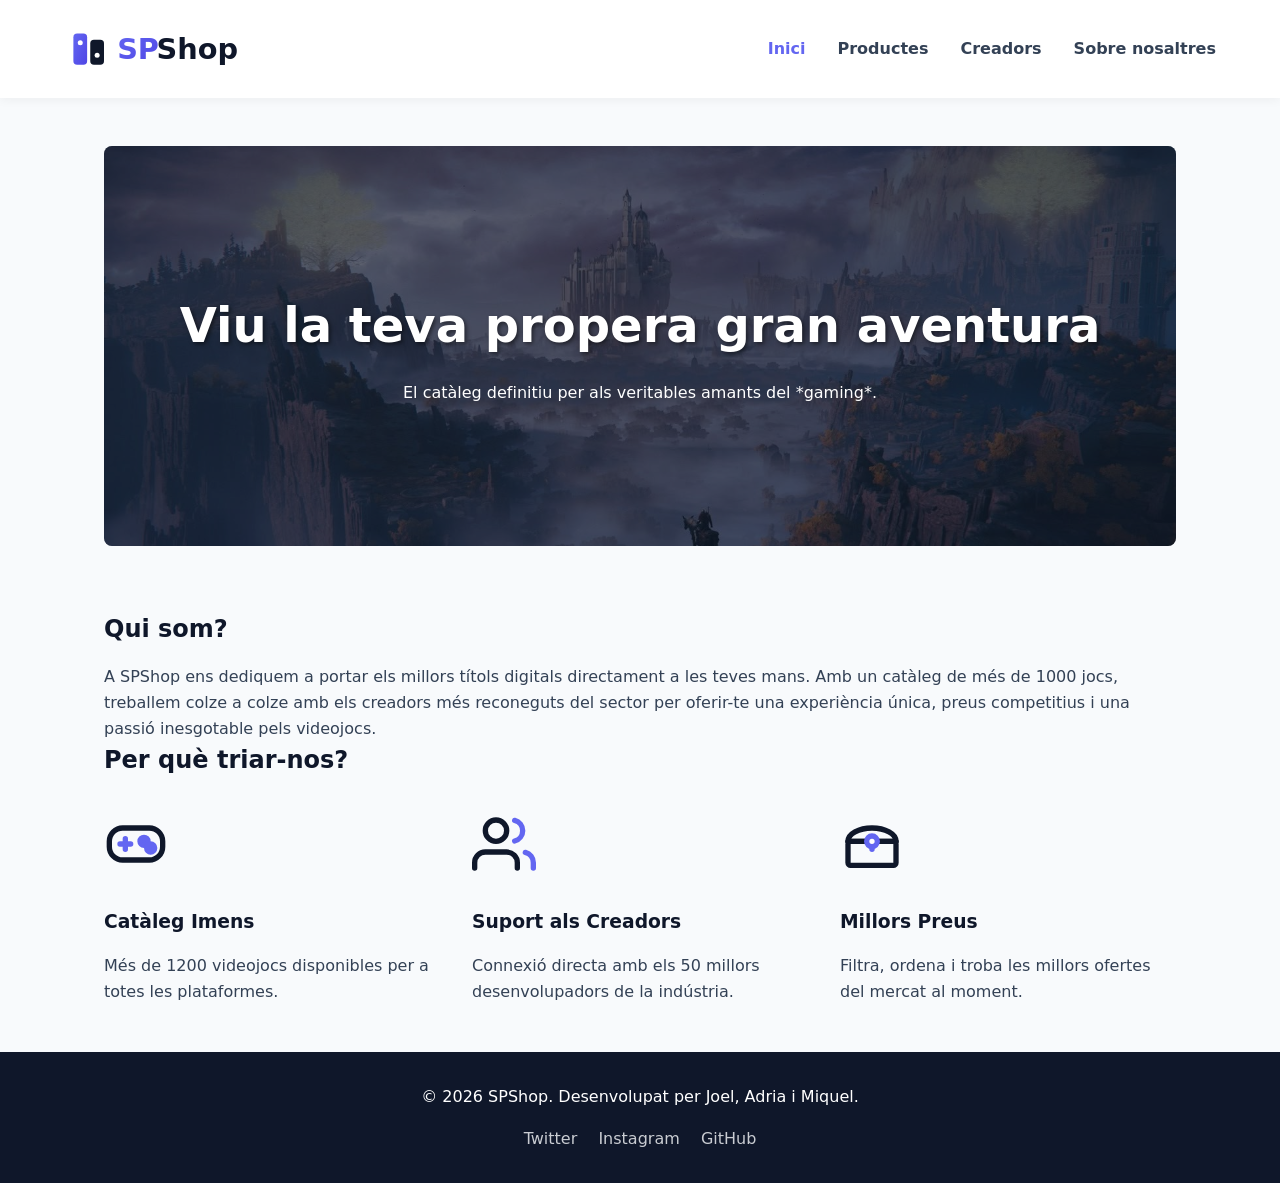
<file: index.html>
<!DOCTYPE html>
<html lang="ca">
<head>
    <meta charset="UTF-8">
    <meta name="viewport" content="width=device-width, initial-scale=1.0">
    <title>SPShop - La teva botiga de videojocs digital</title>
    <meta name="description" content="SPShop és la botiga online definitiva per als amants dels videojocs. Descobreix el nostre ampli catàleg, connecta amb els creadors i gaudeix dels millors preus del mercat.">
    <link rel="stylesheet" href="css/styles.css"> 
</head>
<body>
    <header>
        <a href="index.html" class="logo">
            <img src="media/logo.svg" alt="Logotip de SPShop" class="logo-img">
        </a>
        <nav>
            <ul>
                <li><a href="index.html" class="active">Inici</a></li>
                <li><a href="productes.html">Productes</a></li>
                <li><a href="creadors.html">Creadors</a></li>
                <li><a href="sobre-nosaltres.html">Sobre nosaltres</a></li>
            </ul>
        </nav>
    </header>

    <main>
        <section class="hero">
            <img class="hero-bg" src="media/img1.jpg" alt="Imatge recomanada: Un paisatge èpic i fosc d'un videojoc d'aventures que ocupi tot l'ample">
            <div class="hero-content">
                <h1>Viu la teva propera gran aventura</h1>
                <p>El catàleg definitiu per als veritables amants del *gaming*.</p>
            </div>
        </section>

        <section class="about-company">
            <h2>Qui som?</h2>
            <p>A SPShop ens dediquem a portar els millors títols digitals directament a les teves mans. Amb un catàleg de més de 1000 jocs, treballem colze a colze amb els creadors més reconeguts del sector per oferir-te una experiència única, preus competitius i una passió inesgotable pels videojocs.</p>
        </section>

        <section class="advantages">
            <h2>Per què triar-nos?</h2>
            <div class="grid-3">
                <div class="card">
                    <img src="media/img2.svg" alt="Imatge recomanada: Icona minimalista d'un comandament de consola">
                    <h3>Catàleg Imens</h3>
                    <p>Més de 1200 videojocs disponibles per a totes les plataformes.</p>
                </div>
                <div class="card">
                    <img src="media/img3.svg" alt="Imatge recomanada: Icona minimalista d'un grup de desenvolupadors o un engranatge">
                    <h3>Suport als Creadors</h3>
                    <p>Connexió directa amb els 50 millors desenvolupadors de la indústria.</p>
                </div>
                <div class="card">
                    <img src="media/img4.svg" alt="Imatge recomanada: Icona minimalista d'una etiqueta de descompte o un cofre del tresor">
                    <h3>Millors Preus</h3>
                    <p>Filtra, ordena i troba les millors ofertes del mercat al moment.</p>
                </div>
            </div>
        </section>
    </main>

    <footer>
        <div class="footer-content">
            <p>&copy; 2026 SPShop. Desenvolupat per Joel, Adria i Miquel.</p>
            <div class="social-links">
                <a href="#">Twitter</a>
                <a href="#">Instagram</a>
                <a href="#">GitHub</a>
            </div>
        </div>
    </footer>
</body>
</html>
</file>
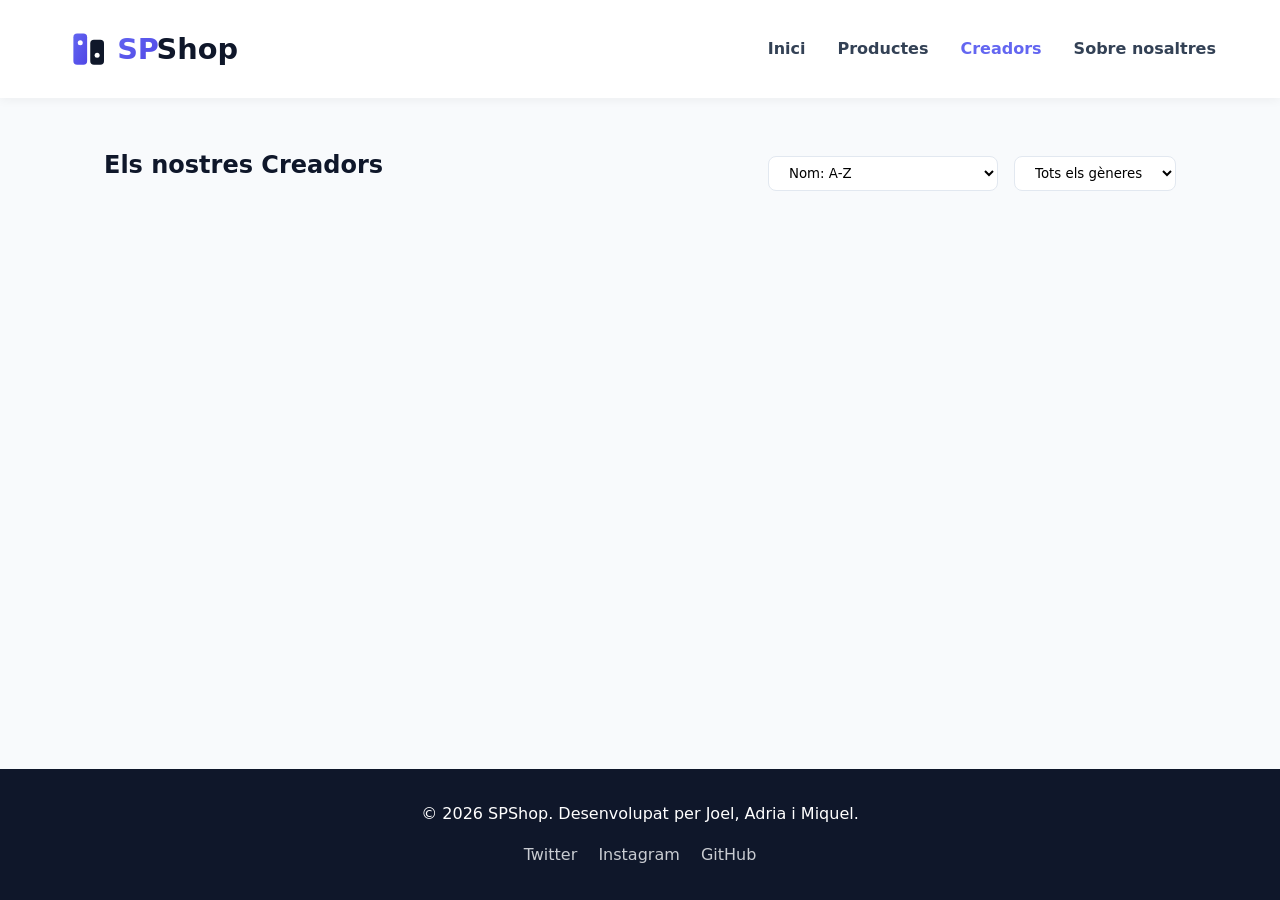
<file: practica-videojocs/projecteVideojocs_front/creadors.html>
<!DOCTYPE html>
<html lang="ca">
<head>
    <meta charset="UTF-8">
    <meta name="viewport" content="width=device-width, initial-scale=1.0">
    <title>Creadors - SPShop</title>
    <meta name="description" content="Coneix els estudis i desenvolupadors darrere dels teus jocs preferits.">
    <link rel="stylesheet" href="css/styles.css">
</head>
<body>
    <header>
        <a href="index.html" class="logo">
            <img src="media/logo.svg" alt="Logotip de SPShop" class="logo-img">
        </a>
        <nav>
            <ul>
                <li><a href="index.html">Inici</a></li>
                <li><a href="productes.html">Productes</a></li>
                <li><a href="creadors.html" class="active">Creadors</a></li>
                <li><a href="sobre-nosaltres.html">Sobre nosaltres</a></li>
            </ul>
        </nav>
    </header>

    <main>
        <section class="catalog-header">
            <h1>Els nostres Creadors</h1>
            <div class="controls">
                <select id="sort-creators">
                    <option value="alpha-asc">Nom: A-Z</option>
                    <option value="alpha-desc">Nom: Z-A</option>
                    <option value="games-desc">Jocs creats: Major a Menor</option>
                    <option value="games-asc">Jocs creats: Menor a Major</option>
                </select>
                <select id="filter-genre">
                    <option value="">Tots els gèneres</option>
                    <option value="1">JRPG</option>
                    <option value="2">RPG</option>
                    <option value="3">Acció</option>
                    <option value="4">Aventura</option>
                    <option value="5">Estratègia</option>
                    <option value="6">Esport</option>
                    <option value="7">Conducció</option>
                    <option value="8">Simulació</option>
                    <option value="9">Lluita</option>
                    <option value="10">Plataformes</option>
                    <option value="11">Trencaclosques</option>
                </select>
            </div>
        </section>

        <section id="creators-container" class="grid-3">
        </section>
    </main>

    <footer>
        <div class="footer-content">
            <p>&copy; 2026 SPShop. Desenvolupat per Joel, Adria i Miquel.</p>
            <div class="social-links">
                <a href="#">Twitter</a>
                <a href="#">Instagram</a>
                <a href="#">GitHub</a>
            </div>
        </div>
    </footer>
    <script src="js/api.js"></script>
    <script src="js/creadors.js"></script>
</body>
</html>
</file>
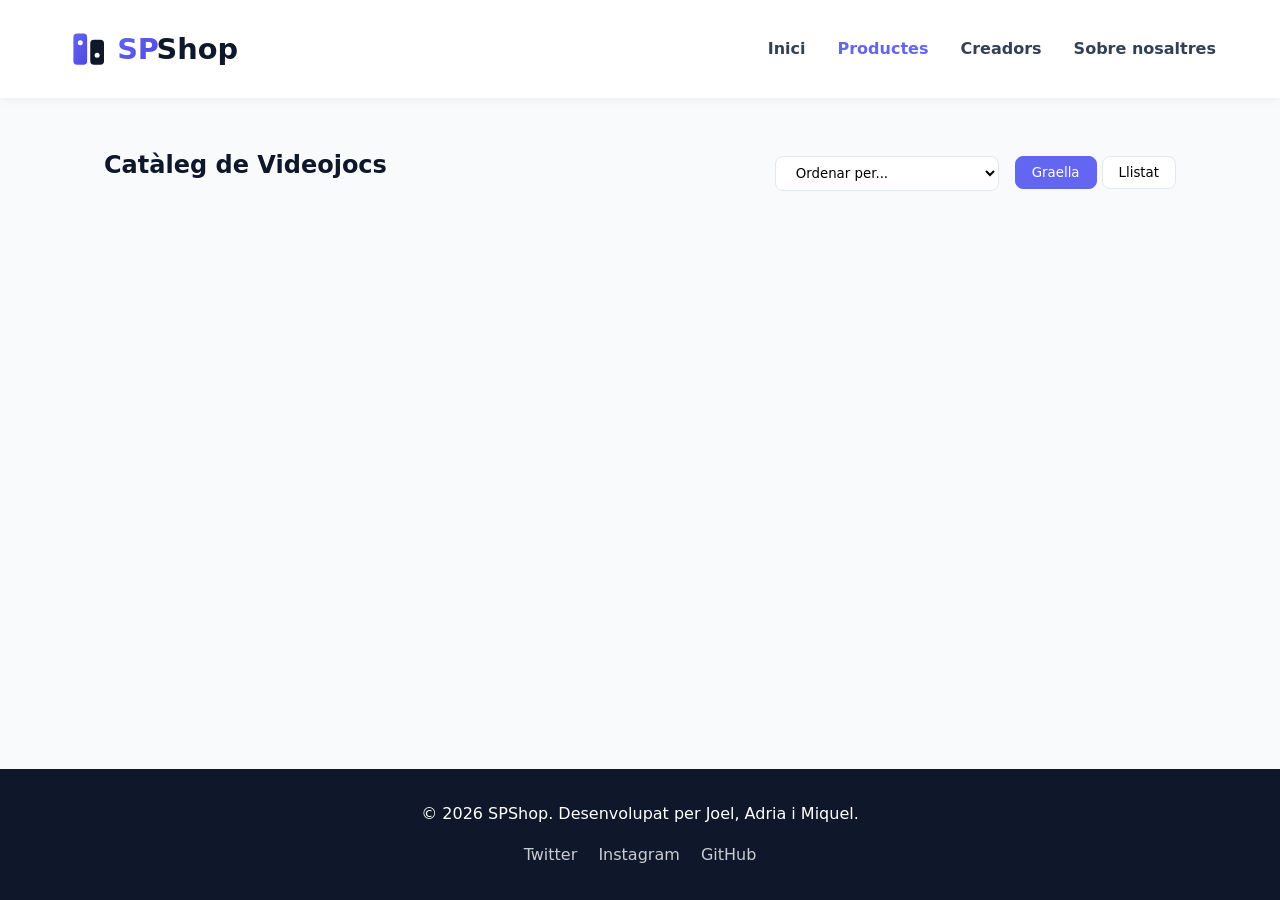
<file: practica-videojocs/projecteVideojocs_front/productes.html>
<!DOCTYPE html>
<html lang="ca">
<head>
    <meta charset="UTF-8">
    <meta name="viewport" content="width=device-width, initial-scale=1.0">
    <title>Catàleg de Productes - SPShop</title>
    <meta name="description" content="Explora tots els nostres videojocs disponibles.">
    <link rel="stylesheet" href="css/styles.css">
</head>
<body>
    <header>
        <a href="index.html" class="logo">
            <img src="media/logo.svg" alt="Logotip de SPShop" class="logo-img">
        </a>
        <nav>
            <ul>
                <li><a href="index.html">Inici</a></li>
                <li><a href="productes.html" class="active">Productes</a></li>
                <li><a href="creadors.html">Creadors</a></li>
                <li><a href="sobre-nosaltres.html">Sobre nosaltres</a></li>
            </ul>
        </nav>
    </header>

    <main>
        <section class="catalog-header">
            <h1>Catàleg de Videojocs</h1>
            <div class="controls">
                <select id="sort-select">
                    <option value="">Ordenar per...</option>
                    <option value="score-desc">Puntuació: Major a Menor</option>
                    <option value="score-asc">Puntuació: Menor a Major</option>
                    <option value="alpha-asc">Alfabètic: A-Z</option>
                    <option value="alpha-desc">Alfabètic: Z-A</option>
                    <option value="price-desc">Preu: Major a Menor</option>
                    <option value="price-asc">Preu: Menor a Major</option>
                </select>
                <div class="view-toggles">
                    <button id="btn-grid" class="active">Graella</button>
                    <button id="btn-list">Llistat</button>
                </div>
            </div>
        </section>

        <section class="filters">
            </section>

        <section id="contenedor-jocs" class="vista-casella">
            </section>
    </main>

    <footer>
        <div class="footer-content">
            <p>&copy; 2026 SPShop. Desenvolupat per Joel, Adria i Miquel.</p>
            <div class="social-links">
                <a href="#">Twitter</a>
                <a href="#">Instagram</a>
                <a href="#">GitHub</a>
            </div>
        </div>
    </footer>
    <script src="js/api.js"></script>
    <script src="js/productes.js"></script>
</body>
</html>
</file>
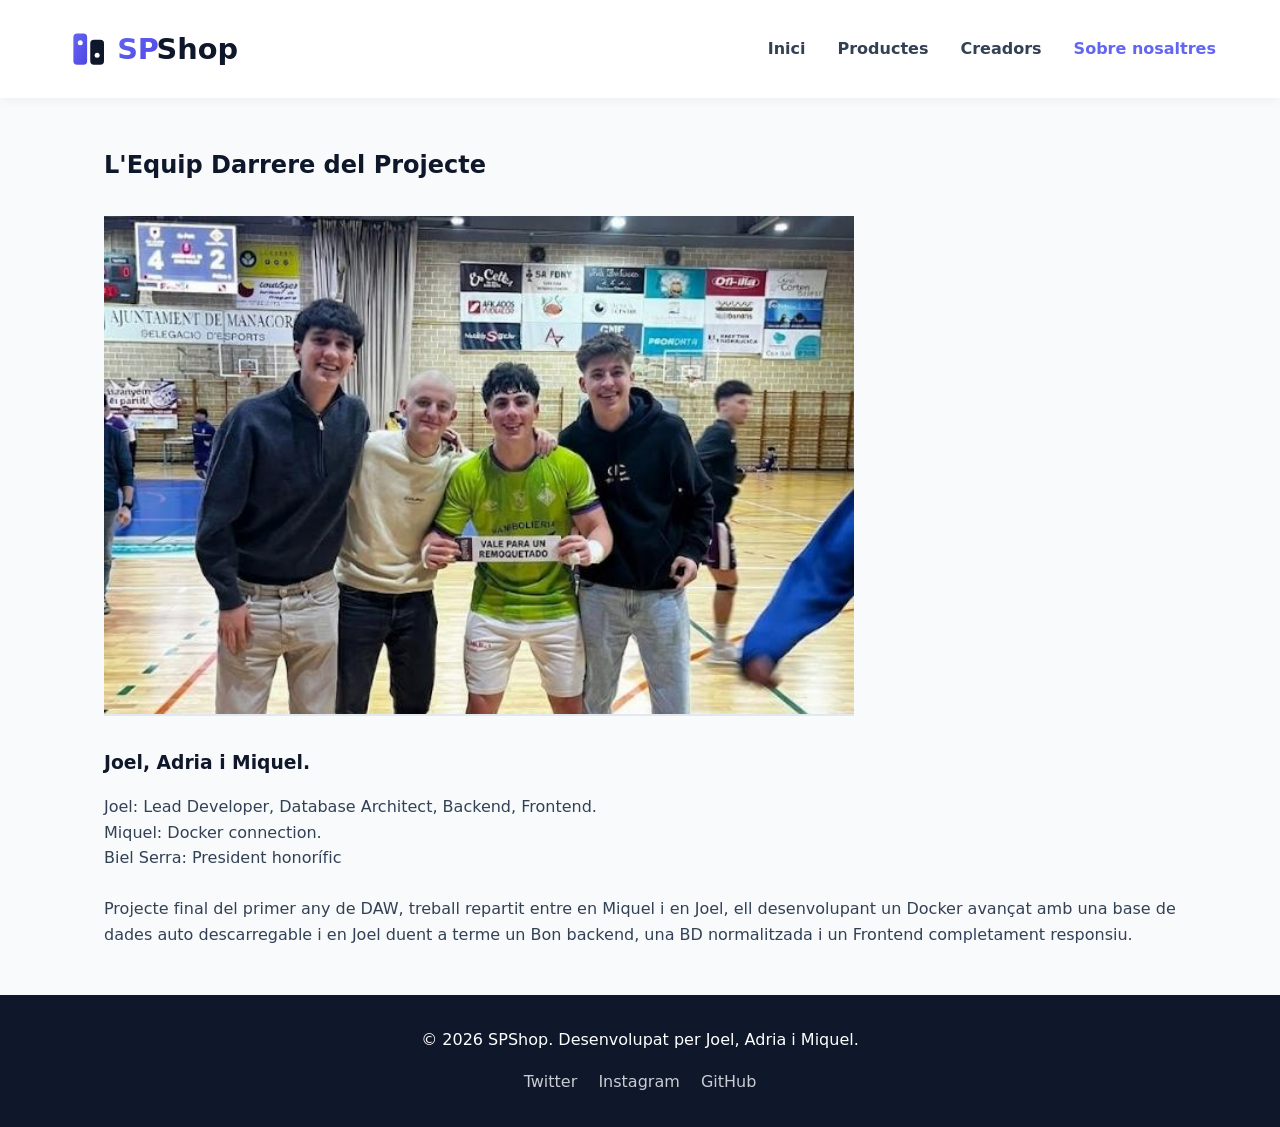
<file: practica-videojocs/projecteVideojocs_front/sobre-nosaltres.html>
<!DOCTYPE html>
<html lang="ca">
<head>
    <meta charset="UTF-8">
    <meta name="viewport" content="width=device-width, initial-scale=1.0">
    <title>Sobre Nosaltres - SPShop</title>
    <meta name="description" content="Coneix l'equip desenvolupador darrere de PixelStore.">
    <link rel="stylesheet" href="css/styles.css">
</head>
<body>
    <header>
        <a href="index.html" class="logo">
            <img src="media/logo.svg" alt="Logotip de SPShop" class="logo-img">
        </a>
        <nav>
            <ul>
                <li><a href="index.html">Inici</a></li>
                <li><a href="productes.html">Productes</a></li>
                <li><a href="creadors.html">Creadors</a></li>
                <li><a href="sobre-nosaltres.html" class="active">Sobre nosaltres</a></li>
            </ul>
        </nav>
    </header>

    <main>
        <section class="about-team">
            <h1>L'Equip Darrere del Projecte</h1>
            <div class="grid-3">
                <div class="card team-member">
                    <img class="img-team" src="media/Bujarrillas.jpg" alt="Fotografia de nosaltres" >
                    <h3>Joel, Adria i Miquel.</h3>
                    <span class="role"> Joel: Lead Developer, Database Architect, Backend, Frontend. </br> Miquel: Docker connection. </br>Biel Serra: President honorífic</span> 
                    <p><br>Projecte final del primer any de DAW, treball repartit entre en Miquel i en Joel, ell desenvolupant un Docker avançat amb una base de dades auto descarregable i en Joel duent a terme un Bon backend, una BD normalitzada i un Frontend completament responsiu.</p>
                </div>
            </div>
        </section>
    </main>

    <footer>
        <div class="footer-content">
            <p>&copy; 2026 SPShop. Desenvolupat per Joel, Adria i Miquel.</p>
            <div class="social-links">
                <a href="#">Twitter</a>
                <a href="#">Instagram</a>
                <a href="#">GitHub</a>
            </div>
        </div>
    </footer>
</body>
</html>
</file>
<file: css/styles.css>
/* Variables globals */
:root {
    --primary-color: #6366f1;
    --primary-hover: #4f46e5;
    --secondary-color: #0f172a;
    --bg-color: #f8fafc;
    --text-color: #334155;
    --text-light: #64748b;
    --card-bg: #ffffff;
    --border-color: #e2e8f0;
    --font-main: 'Segoe UI', system-ui, sans-serif;
    --radius: 8px;
    --transition: all 0.3s ease;
}

/* Reset base */
* {
    margin: 0;
    padding: 0;
    box-sizing: border-box;
}

body {
    font-family: var(--font-main);
    color: var(--text-color);
    background-color: var(--bg-color);
    line-height: 1.6;
    display: flex;
    flex-direction: column;
    min-height: 100vh;
}

/* Tipografia */
h1, h2, h3 {
    color: var(--secondary-color);
    margin-bottom: 1rem;
}

/* Capçalera i Navegació */
header {
    background: var(--card-bg);
    padding: 1.5rem 5%;
    display: flex;
    justify-content: space-between;
    align-items: center;
    box-shadow: 0 2px 10px rgba(0,0,0,0.05);
    position: sticky;
    top: 0;
    z-index: 1000;
}

/* Estils per al logotip */
.logo {
    display: flex;
    align-items: center;
    text-decoration: none;
}

.logo-img {
    height: 50px; /* Ajusta aquesta alçada segons el teu gust */
    width: auto;  /* Això manté la proporció original de la imatge */
    display: block;
}

nav ul {
    list-style: none;
    display: flex;
    gap: 2rem;
}

nav a {
    text-decoration: none;
    color: var(--text-color);
    font-weight: 600;
    transition: var(--transition);
}

nav a:hover, nav a.active {
    color: var(--primary-color);
}

/* Contenidor Principal */
main {
    flex: 1;
    padding: 3rem 5%;
    max-width: 1200px;
    margin: 0 auto;
    width: 100%;
}

/* Secció Hero */
.hero {
    position: relative;
    border-radius: var(--radius);
    overflow: hidden;
    margin-bottom: 4rem;
    min-height: 400px;
    display: flex;
    align-items: center;
    justify-content: center;
    text-align: center;
    background-color: var(--secondary-color);
}

.hero-bg {
    position: absolute;
    top: 0;
    left: 0;
    width: 100%;
    height: 100%;
    object-fit: cover;
    opacity: 0.4;
    z-index: 1;
}

.hero-content {
    position: relative;
    z-index: 2;
    color: white;
    padding: 2rem;
}

.hero h1 {
    color: white;
    font-size: 3rem;
    text-shadow: 2px 2px 4px rgba(0,0,0,0.5);
}

/* Grid genèric per targetes */
.grid-3 {
    display: grid;
    grid-template-columns: repeat(auto-fit, minmax(300px, 1fr));
    gap: 2rem;
    margin-top: 2rem;
}

/* Ajust de les icones de les targetes a l'índex */
.card img {
    margin-bottom: 1.5rem;
    transition: var(--transition);
}

.card:hover img {
    transform: scale(1.1); /* Efecte "wow" en passar el ratolí */
}

/* Controls i Filtres (Productes / Creadors) */
.catalog-header {
    display: flex;
    justify-content: space-between;
    align-items: center;
    margin-bottom: 2rem;
    flex-wrap: wrap;
    gap: 1rem;
}

.controls {
    display: flex;
    gap: 1rem;
}

select, button {
    padding: 0.5rem 1rem;
    border: 1px solid var(--border-color);
    border-radius: var(--radius);
    font-family: var(--font-main);
    background-color: var(--card-bg);
    cursor: pointer;
}

button.active {
    background-color: var(--primary-color);
    color: white;
    border-color: var(--primary-color);
}

/* Sistemes de visualització de Productes (Graella vs Llistat) */
.grid-view {
    display: grid;
    grid-template-columns: repeat(auto-fill, minmax(250px, 1fr));
    gap: 2rem;
}

.list-view {
    display: flex;
    flex-direction: column;
    gap: 1rem;
}

/* Classes dinàmiques injectades des de JS per les targetes generades */
.product-card {
    background: var(--card-bg);
    border-radius: var(--radius);
    overflow: hidden;
    border: 1px solid var(--border-color);
    display: flex;
    flex-direction: column;
}

.list-view .product-card {
    flex-direction: row;
    align-items: center;
    padding: 1rem;
}

.product-img {
    width: 100%;
    height: 200px;
    object-fit: cover;
}

.list-view .product-img {
    width: 100px;
    height: 100px;
    border-radius: var(--radius);
    margin-right: 1.5rem;
}

/* Peu de pàgina */
footer {
    background: var(--secondary-color);
    color: white;
    padding: 2rem 5%;
    text-align: center;
    margin-top: auto;
}

.social-links {
    margin-top: 1rem;
}

.social-links a {
    color: var(--bg-color);
    text-decoration: none;
    margin: 0 0.5rem;
    opacity: 0.8;
    transition: var(--transition);
}

.social-links a:hover {
    opacity: 1;
    color: var(--primary-color);
}

/* Responsive Design */
@media (max-width: 768px) {
    header {
        flex-direction: column;
        gap: 1.5rem;
    }
    
    nav ul {
        flex-direction: column;
        text-align: center;
        width: 100%;
    }
    
    .catalog-header {
        flex-direction: column;
        align-items: flex-start;
    }
    
    .controls {
        flex-direction: column;
        width: 100%;
    }
    
    .hero h1 {
        font-size: 2rem;
    }
}
</file>
<file: practica-videojocs/projecteVideojocs_front/css/styles.css>
/* Variables globals */
:root {
    --primary-color: #6366f1;
    --primary-hover: #4f46e5;
    --secondary-color: #0f172a;
    --bg-color: #f8fafc;
    --text-color: #334155;
    --text-light: #64748b;
    --card-bg: #ffffff;
    --border-color: #e2e8f0;
    --font-main: 'Segoe UI', system-ui, sans-serif;
    --radius: 8px;
    --transition: all 0.3s ease;
}

/* Reset base */
* {
    margin: 0;
    padding: 0;
    box-sizing: border-box;
}

body {
    font-family: var(--font-main);
    color: var(--text-color);
    background-color: var(--bg-color);
    line-height: 1.6;
    display: flex;
    flex-direction: column;
    min-height: 100vh;
}

/* Tipografia */
h1, h2, h3 {
    color: var(--secondary-color);
    margin-bottom: 1rem;
}

/* Capçalera i Navegació */
header {
    background: var(--card-bg);
    padding: 1.5rem 5%;
    display: flex;
    justify-content: space-between;
    align-items: center;
    box-shadow: 0 2px 10px rgba(0,0,0,0.05);
    position: sticky;
    top: 0;
    z-index: 1000;
}

/* Estils per al logotip */
.logo {
    display: flex;
    align-items: center;
    text-decoration: none;
}

.logo-img {
    height: 50px; /* Ajusta aquesta alçada segons el teu gust */
    width: auto;  /* Això manté la proporció original de la imatge */
    display: block;
}

nav ul {
    list-style: none;
    display: flex;
    gap: 2rem;
}

nav a {
    text-decoration: none;  
    color: var(--text-color);
    font-weight: 600;
    transition: var(--transition);
}

nav a:hover, nav a.active {
    color: var(--primary-color);
}

/* Contenidor Principal */
main {
    flex: 1;
    padding: 3rem 5%;
    max-width: 1200px;
    margin: 0 auto;
    width: 100%;
}

/* Secció Hero */
.hero {
    position: relative;
    border-radius: var(--radius);
    overflow: hidden;
    margin-bottom: 4rem;
    min-height: 400px;
    display: flex;
    align-items: center;
    justify-content: center;
    text-align: center;
    background-color: var(--secondary-color);
}

.hero-bg {
    position: absolute;
    top: 0;
    left: 0;
    width: 100%;
    height: 100%;
    object-fit: cover;
    opacity: 0.4;
    z-index: 1;
}

.hero-content {
    position: relative;
    z-index: 2;
    color: white;
    padding: 2rem;
}

.hero h1 {
    color: white;
    font-size: 3rem;
    text-shadow: 2px 2px 4px rgba(0,0,0,0.5);
}

/* Grid genèric per targetes */
.grid-3 {
    display: grid;
    grid-template-columns: repeat(auto-fit, minmax(300px, 1fr));
    gap: 2rem;
    margin-top: 2rem;
}

/* Ajust de les icones de les targetes a l'índex */
.card img {
    margin-bottom: 1.5rem;
    transition: var(--transition);
}

.card:hover img {
    transform: scale(1.1); /* Efecte "wow" en passar el ratolí */
}

/* Controls i Filtres (Productes / Creadors) */
.catalog-header {
    display: flex;
    justify-content: space-between;
    align-items: center;
    margin-bottom: 2rem;
    flex-wrap: wrap;
    gap: 1rem;
}

.controls {
    display: flex;
    gap: 1rem;
}

select, button {
    padding: 0.5rem 1rem;
    border: 1px solid var(--border-color);
    border-radius: var(--radius);
    font-family: var(--font-main);
    background-color: var(--card-bg);
    cursor: pointer;
}

button.active {
    background-color: var(--primary-color);
    color: white;
    border-color: var(--primary-color);
}

/* Sistemes de visualització de Productes (Graella vs Llistat) */
.grid-view {
    display: grid;
    grid-template-columns: repeat(auto-fill, minmax(250px, 1fr));
    gap: 2rem;
}

.list-view {
    display: flex;
    flex-direction: column;
    gap: 1rem;
}

/* Classes dinàmiques injectades des de JS per les targetes generades */
.product-card {
    background: var(--card-bg);
    border-radius: var(--radius);
    overflow: hidden;
    border: 1px solid var(--border-color);
    display: flex;
    flex-direction: column;
}

.list-view .product-card {
    flex-direction: row;
    align-items: center;
    padding: 1rem;
}

.product-img {
    width: 100%;
    height: 300px;
    object-fit: cover;
}

.list-view .product-img {
    width: 100px;
    height: 100px;
    border-radius: var(--radius);
    margin-right: 1.5rem;
}

/* Peu de pàgina */
footer {
    background: var(--secondary-color);
    color: white;
    padding: 2rem 5%;
    text-align: center;
    margin-top: auto;
}

.social-links {
    margin-top: 1rem;
}

.social-links a {
    color: var(--bg-color);
    text-decoration: none;
    margin: 0 0.5rem;
    opacity: 0.8;
    transition: var(--transition);
}

.social-links a:hover {
    opacity: 1;
    color: var(--primary-color);
}

/* Responsive Design */
@media (max-width: 768px) {
    header {
        flex-direction: column;
        gap: 1.5rem;
    }
    
    nav ul {
        flex-direction: column;
        text-align: center;
        width: 100%;
    }
    
    .catalog-header {
        flex-direction: column;
        align-items: flex-start;
    }
    
    .controls {
        flex-direction: column;
        width: 100%;
    }
    
    .hero h1 {
        font-size: 2rem;
    }
}

#contenedor-jocs {
    display: grid;
    gap: 20px;
    padding: 20px;
    /* Per defecte (mòbil): 1 columna */
    grid-template-columns: 1fr; 
}

@media (min-width: 600px) {
    #contenedor-jocs {
        grid-template-columns: repeat(2, 1fr);
    }
}

@media (min-width: 1024px) {
    #contenedor-jocs {
        grid-template-columns: repeat(4, 1fr);
    }
}

.card-joc {
    background: #fff;
    border-radius: 8px;
    overflow: hidden;
    box-shadow: 0 4px 6px rgba(0,0,0,0.1);
    transition: transform 0.2s;
    display: flex;
    flex-direction: column;
}

.card-joc:hover {
    transform: translateY(-5px);
}

.card-joc img {
    width: 100%;
    height: 200px;
    object-fit: cover; /* Ajusta la imatge sense deformar-la */
}

.card-joc .info {
    padding: 15px;
    display: flex;
    flex-direction: column;
    flex-grow: 1;
}

.card-joc h3 {
    margin: 0 0 10px 0;
    font-size: 1.2rem;
    color: #333;
}

.card-joc .creador {
    font-size: 0.9rem;
    color: #666;
    margin-bottom: 10px;
}

.card-joc .desc {
    font-size: 0.85rem;
    color: #777;
    line-height: 1.4;
    margin-bottom: 15px;
    flex-grow: 1;
}

.card-joc .preu {
    font-weight: bold;
    font-size: 1.2rem;
    color: #2c3e50;
    margin: 0;
}

/* Vista de Llistat (Fila) */
#contenedor-jocs.vista-llistat {
    display: flex;
    flex-direction: column;
    grid-template-columns: none; /* Desactivem el grid */
}

#contenedor-jocs.vista-llistat .card-joc {
    flex-direction: row;
    align-items: center;
    height: auto;
    padding: 10px;
}

#contenedor-jocs.vista-llistat .card-joc img {
    width: 120px; /* Imatge més petita per al llistat*/
    height: 120px;
    border-radius: 4px;
}

/* Ocultem la descripció llarga en mòbil */
@media (max-width: 600px) {
    #contenedor-jocs.vista-llistat .card-joc .desc {
        display: none;
    }
}

.view-toggles button.active {
    background-color: var(--primary-color);
    color: white;
}

/* Contenidor de creadors */
#creators-container {
    padding: 20px;
    display: grid;
    gap: 20px;
}

.card-creador {
    background: var(--card-bg);
    padding: 25px;
    border-radius: var(--radius);
    box-shadow: 0 4px 6px rgba(0,0,0,0.05);
    text-align: center;
    border-top: 5px solid var(--primary-color);
    transition: var(--transition);
}

.card-creador:hover {
    transform: translateY(-5px);
    box-shadow: 0 8px 15px rgba(0,0,0,0.1);
}

.card-creador h3 {
    margin-bottom: 10px;
    font-size: 1.4rem;
}

.card-creador .pais {
    color: var(--text-light);
    margin-bottom: 15px;
}

.card-creador .comptador {
    font-size: 1.1rem;
    margin-bottom: 20px;
}

.btn-filtre {
    display: inline-block;
    background-color: var(--primary-color);
    color: white;
    padding: 10px 20px;
    border-radius: 5px;
    text-decoration: none;
    font-weight: bold;
    transition: background 0.3s;
}

.btn-filtre:hover {
    background-color: var(--primary-hover);
}
/*Responsivitat per a la capçalera en mobil */
@media (max-width: 600px) {
    header {
        flex-direction: row; /* logo i menu in row */
        justify-content: space-between;
        padding: 10px 15px;
        flex-wrap: wrap; /* Per si els links no hi caben */
    }

    .logo-img {
        height: 40px; /* logo mes petit */
    }

    nav ul {
        display: flex;
        gap: 10px; /* Menys espai entre links */
    }

    nav ul li a {
        padding: 5px 8px;
        font-size: 0.85rem; /* text mes petit */
    }
}
/* Imatge de sobre nosaltres */
.img-team {
    width: 70%;           
    height: 500px;         
    object-fit: cover;     
    object-position: top; 
    border-bottom: 2px solid var(--border-color);
}

/* Imatge sobre nosaltres en mobil */
@media (max-width: 600px) {
    .img-team {
        height: 200px;     
    }
}
</file>
